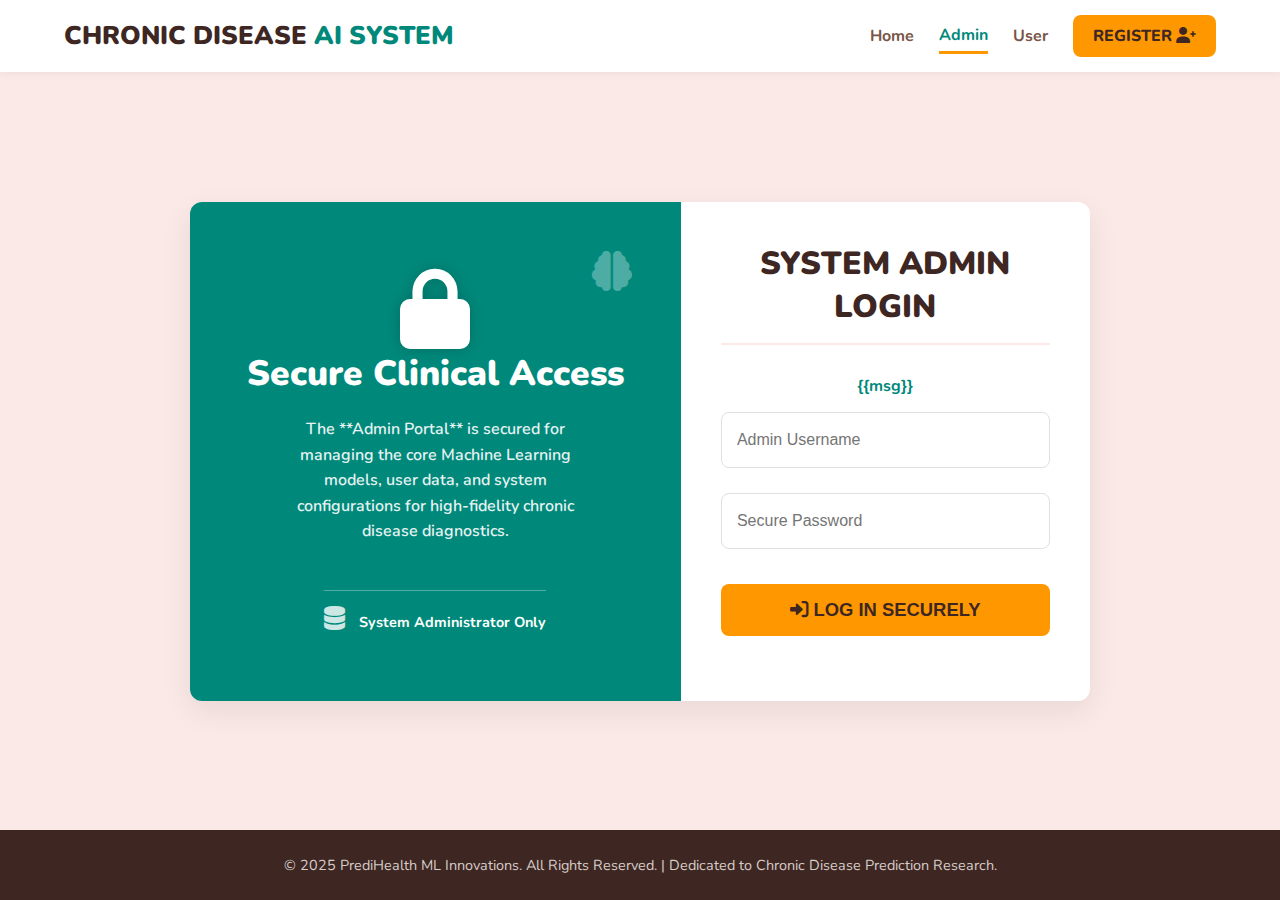
<file: AdminLogin.html>
<!DOCTYPE html>
<html lang="en">

<head>
    <meta charset="utf-8">
    <!-- Updated Title to be concise and reference the new project -->
    <title>Admin Login - Chronic Disease AI System</title>
    <meta name="viewport" content="width=device-width, initial-scale=1.0">
    <meta name="description" content="Admin Login Portal for Chronic Disease Prediction using Machine Learning.">
    
    <!-- Using Nunito font for consistency with the dashboard -->
    <link rel="preconnect" href="https://fonts.googleapis.com">
    <link rel="preconnect" href="https://fonts.gstatic.com" crossorigin>
    <link href="https://fonts.googleapis.com/css2?family=Nunito:wght@400;600;700;800;900&display=swap" rel="stylesheet"> 
    <link href="https://cdnjs.cloudflare.com/ajax/libs/font-awesome/6.0.0-beta3/css/all.min.css" rel="stylesheet">

    <style>
        /* 🎨 Design Variables (Warm/Organic Palette from Style 3) */
        :root {
            --primary-color: #00897b; /* Deep Teal/Mint (Earthy & Trustworthy) */
            --secondary-color: #ff9800; /* Warm Orange/Amber Accent for buttons/icons */
            --text-dark: #3e2723; /* Deep Brown/Coffee for high contrast text and footer */
            --text-light: #795548; /* Softer Brown for body text */
            --bg-neutral: #fbe9e7; /* Very Light Peach/Warm Background */
            --bg-card: #ffffff; /* White card background */
            --border-color: #e0e0e0; /* Softer border */
            --shadow-light: 0 10px 30px rgba(0, 0, 0, 0.08); /* Softer shadow */
            --font-heading: 'Nunito', sans-serif;
            --font-body: 'Nunito', sans-serif;
        }

        /* 🧹 Global Styles */
        * {
            box-sizing: border-box;
            margin: 0;
            padding: 0;
        }

        body {
            font-family: var(--font-body);
            /* Soft background matching the dashboard */
            background-color: var(--bg-neutral); 
            display: flex;
            flex-direction: column;
            min-height: 100vh;
            color: var(--text-light); /* Softer base text color */
        }

        .container {
            width: 90%;
            max-width: 1200px;
            margin: 0 auto;
        }

        /* --- 1. Navbar --- */
        .navbar {
            background-color: var(--bg-card);
            box-shadow: 0 2px 8px rgba(0, 0, 0, 0.05); 
            padding: 15px 0; /* Slightly reduced padding */
        }
        .navbar-content {
            display: flex;
            justify-content: space-between;
            align-items: center;
        }
        /* Updated Logo/Title Style (Removed verbose title) */
        .logo h1 {
            font-family: var(--font-heading);
            font-size: 1.6rem; /* Larger logo font */
            color: var(--text-dark);
            line-height: 1.2;
            margin: 0;
            font-weight: 900;
        }
        .logo h1 span {
            color: var(--primary-color); /* Teal accent */
        }
        .nav-links {
            display: flex;
            gap: 25px;
            align-items: center;
        }
        .nav-links a {
            color: var(--text-light); /* Softer brown links */
            text-decoration: none;
            font-weight: 700;
            padding: 5px 0;
            transition: color 0.3s, border-bottom 0.3s;
        }
        .nav-links a:hover {
            color: var(--primary-color);
        }
        .nav-links .active {
            color: var(--primary-color);
            border-bottom: 3px solid var(--secondary-color); /* Orange active line */
        }
        .nav-links a[href="/register"] {
            background-color: var(--secondary-color); /* Orange register button */
            color: var(--text-dark); /* Dark text for contrast */
            padding: 10px 20px;
            border-radius: 8px;
            font-weight: 800;
            text-transform: uppercase;
            transition: background-color 0.3s;
            border-bottom: none !important;
        }
        .nav-links a[href="/register"]:hover {
            background-color: #ffb300;
            color: var(--text-dark);
        }


        /* --- 2. Main Login Content --- */
        .main-content {
            flex-grow: 1;
            display: flex;
            justify-content: center;
            align-items: center;
            padding: 40px 0;
        }
        .login-card {
            background: var(--bg-card);
            border-radius: 12px; 
            box-shadow: var(--shadow-light);
            width: 100%;
            max-width: 900px;
            display: grid;
            grid-template-columns: 1.2fr 1fr;
            overflow: hidden;
        }

        /* Left Side: Visual/Branding */
        .login-visual {
            background: var(--primary-color); /* Deep Teal background */
            padding: 40px;
            display: flex;
            flex-direction: column;
            justify-content: center;
            align-items: center;
            color: white;
            text-align: center;
            position: relative;
            overflow: hidden;
        }
        .login-visual h2 {
            color: white;
            font-family: var(--font-heading);
            font-size: 2.2rem;
            margin-bottom: 20px;
            font-weight: 900;
        }
        .login-visual p {
            font-weight: 600;
            opacity: 0.9;
            margin-bottom: 30px;
            line-height: 1.6;
            max-width: 80%;
        }
        .lock-icon {
            font-size: 5rem;
            color: var(--bg-card);
            text-shadow: 0 0 15px rgba(0, 0, 0, 0.2);
        }
        .sub-icon {
            font-size: 2.5rem;
            color: var(--secondary-color); /* Orange Sub-icon */
            opacity: 0.9;
        }

        /* Right Side: Form */
        .login-form-wrapper {
            padding: 40px;
            display: flex;
            flex-direction: column;
            justify-content: center;
        }
        .form-title {
            font-family: var(--font-heading);
            font-size: 2rem; 
            font-weight: 900;
            color: var(--text-dark);
            margin-bottom: 30px;
            text-align: center;
            border-bottom: 2px solid var(--bg-neutral); /* Soft Divider */
            padding-bottom: 15px;
        }
        .form-group {
            margin-bottom: 25px;
        }
        .form-control {
            width: 100%;
            padding: 18px 15px;
            border: 1px solid var(--border-color);
            border-radius: 8px;
            font-size: 1rem;
            transition: border-color 0.3s, box-shadow 0.3s;
        }
        .form-control:focus {
            border-color: var(--primary-color); /* Teal focus ring */
            box-shadow: 0 0 0 0.25rem rgba(0, 137, 123, 0.2);
            outline: none;
        }
        .btn-submit {
            background-color: var(--secondary-color); /* Orange submit button */
            color: var(--text-dark);
            padding: 15px;
            border: none;
            border-radius: 8px;
            font-weight: 900;
            font-size: 1.15rem;
            width: 100%;
            cursor: pointer;
            text-transform: uppercase;
            transition: background-color 0.3s, transform 0.1s;
        }
        .btn-submit:hover {
            background-color: #ffb300;
            transform: translateY(-1px);
        }
        .error-message {
            color: var(--primary-color); /* Teal error message */
            text-align: center;
            margin-bottom: 15px;
            font-weight: 700;
        }
        
        /* --- 3. Footer --- */
        .footer {
            background-color: var(--text-dark); /* Deep Brown Footer */
            color: #d7ccc8; /* Light contrast text */
            padding: 25px 0;
            text-align: center;
            font-size: 0.9rem;
            margin-top: auto;
        }

        /* 📱 Responsive Design */
        @media (max-width: 768px) {
            .login-card {
                grid-template-columns: 1fr;
                max-width: 450px;
            }
            .login-visual {
                display: none; 
            }
            .form-title {
                font-size: 1.8rem;
            }
        }
    </style>
</head>

<body>

    <nav class="navbar">
        <div class="container navbar-content">
            <div class="logo">
                <!-- Simplified Title -->
                <h1>CHRONIC DISEASE <span>AI SYSTEM</span></h1>
            </div>
            
            <div class="nav-links">
                <a href="/">Home</a>
                <a href="/adminlogin" class="active">Admin</a>
                <a href="/userlogin">User</a>
                <a href="/register" class="btn-register">
                    Register <i class="fas fa-user-plus"></i>
                </a>
            </div>
        </div>
    </nav>
    <div class="main-content">
        <div class="login-card">
            
            <div class="login-visual">
                <div class="icon-set">
                    <i class="fas fa-lock lock-icon"></i>
                    <i class="fas fa-brain sub-icon" style="position: absolute; top: 10%; right: 10%; opacity: 0.3; color: white;"></i>
                </div>
                <h2>Secure Clinical Access</h2>
                <!-- Updated description -->
                <p>The **Admin Portal** is secured for managing the core Machine Learning models, user data, and system configurations for high-fidelity chronic disease diagnostics.</p>
                <div style="margin-top: 15px; border-top: 1px solid rgba(255, 255, 255, 0.3); padding-top: 15px;">
                    <i class="fas fa-database" style="font-size: 1.5rem; opacity: 0.8;"></i>
                    <span style="font-size: 0.9rem; font-weight: 700; margin-left: 10px;">System Administrator Only</span>
                </div>
            </div>
            
            <div class="login-form-wrapper">
                <h3 class="form-title">SYSTEM ADMIN LOGIN</h3>
                
                <div class="error-message">{{msg}}</div>

                <form method="post" action="/AdminAction">
                    <div class="form-group">
                        <input type="text" class="form-control" name="username" placeholder="Admin Username" required>
                    </div>

                    <div class="form-group">
                        <input type="password" class="form-control" name="password" placeholder="Secure Password" required>
                    </div>

                    <div class="form-group" style="margin-top: 35px;">
                        <button class="btn-submit" type="submit">
                            <i class="fas fa-sign-in-alt me-2"></i> Log In Securely
                        </button>
                    </div>
                </form>
            </div>
        </div>
    </div>
    <div class="footer">
        &copy; 2025 PrediHealth ML Innovations. All Rights Reserved. | Dedicated to Chronic Disease Prediction Research.
    </div>
    </body>

</html>
</file>
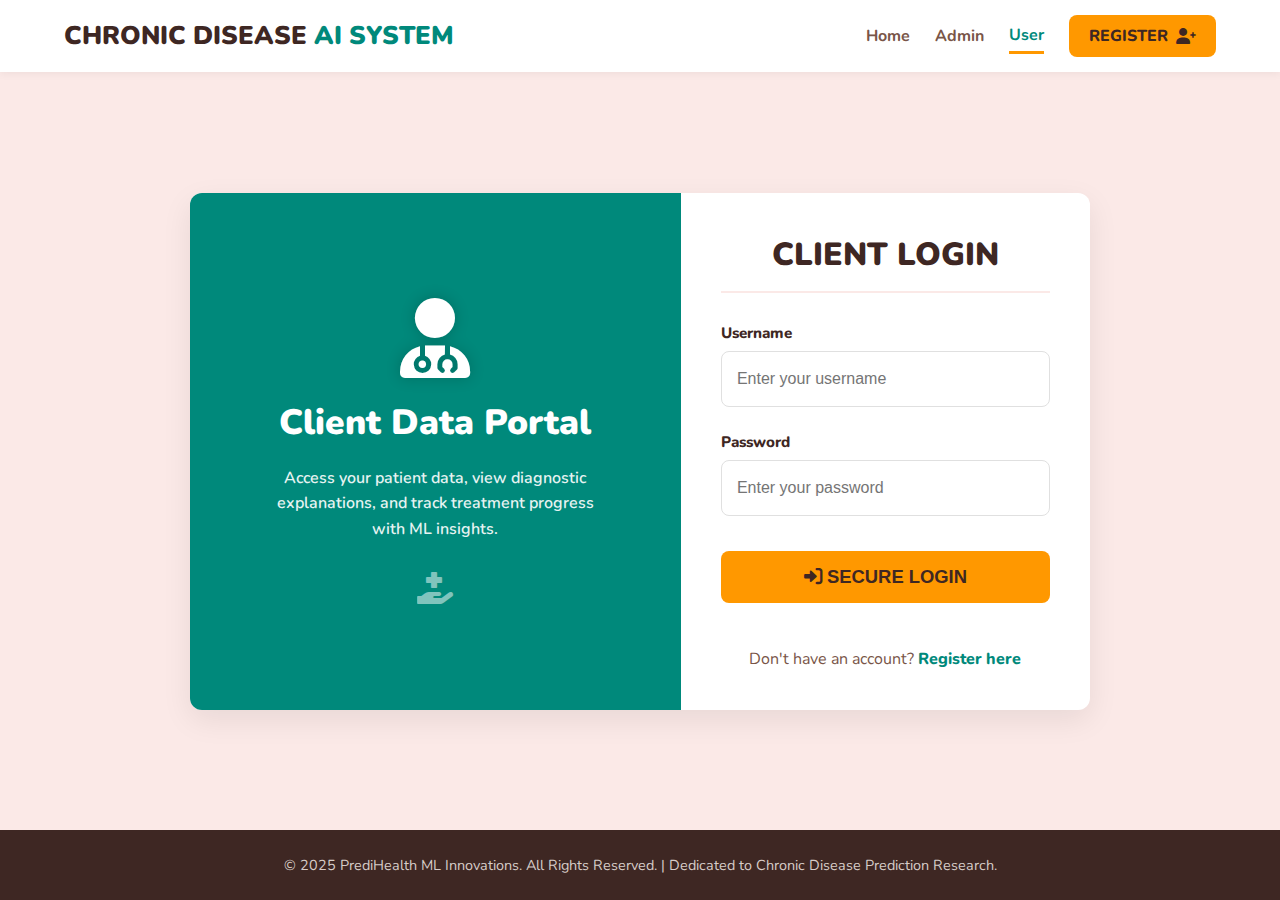
<file: Login.html>
<!DOCTYPE html>
<html lang="en">

<head>
    <meta charset="utf-8">
    <!-- Updated Title to be concise and reference the new project -->
    <title>Client Login - Chronic Disease AI System</title>
    <meta name="viewport" content="width=device-width, initial-scale=1.0">
    <meta name="description" content="User/Client Login Portal for Chronic Disease Prediction using Machine Learning.">
    
    <!-- Using Nunito font for consistency across the application -->
    <link rel="preconnect" href="https://fonts.googleapis.com">
    <link rel="preconnect" href="https://fonts.gstatic.com" crossorigin>
    <link href="https://fonts.googleapis.com/css2?family=Nunito:wght@400;600;700;800;900&display=swap" rel="stylesheet"> 
    <link href="https://cdnjs.cloudflare.com/ajax/libs/font-awesome/6.0.0-beta3/css/all.min.css" rel="stylesheet">

    <style>
        /* 🎨 Design Variables (Warm/Organic Palette - Deep Teal & Orange) */
        :root {
            --primary-color: #00897b; /* Deep Teal/Mint (Earthy & Trustworthy) */
            --secondary-color: #ff9800; /* Warm Orange/Amber Accent for buttons/icons */
            --text-dark: #3e2723; /* Deep Brown/Coffee for high contrast text and footer */
            --text-light: #795548; /* Softer Brown for body text */
            --bg-neutral: #fbe9e7; /* Very Light Peach/Warm Background */
            --bg-card: #ffffff; /* White card background */
            --border-color: #e0e0e0; /* Softer border */
            --shadow-light: 0 10px 30px rgba(0, 0, 0, 0.08); /* Softer shadow */
            --font-heading: 'Nunito', sans-serif;
            --font-body: 'Nunito', sans-serif;
        }

        /* 🧹 Global Styles */
        * {
            box-sizing: border-box;
            margin: 0;
            padding: 0;
        }

        body {
            font-family: var(--font-body);
            background-color: var(--bg-neutral); 
            display: flex;
            flex-direction: column;
            min-height: 100vh;
            color: var(--text-light);
        }

        .container {
            width: 90%;
            max-width: 1200px;
            margin: 0 auto;
        }

        /* --- 1. Navbar --- */
        .navbar {
            background-color: var(--bg-card);
            box-shadow: 0 2px 8px rgba(0, 0, 0, 0.05); 
            padding: 15px 0;
        }
        .navbar-content {
            display: flex;
            justify-content: space-between;
            align-items: center;
        }
        .logo h1 {
            font-family: var(--font-heading);
            font-size: 1.6rem;
            color: var(--text-dark);
            line-height: 1.2;
            margin: 0;
            font-weight: 900;
        }
        .logo h1 span {
            color: var(--primary-color); 
        }
        .nav-links {
            display: flex;
            gap: 25px;
            align-items: center;
        }
        .nav-links a {
            color: var(--text-light);
            text-decoration: none;
            font-weight: 700;
            padding: 5px 0;
            transition: color 0.3s, border-bottom 0.3s;
        }
        .nav-links a:hover {
            color: var(--primary-color);
        }
        .nav-links .active {
            color: var(--primary-color);
            border-bottom: 3px solid var(--secondary-color); /* Orange active line */
        }
        /* Style the Register link as a clear button */
        .nav-links a[href="/register"] {
            background-color: var(--secondary-color);
            color: var(--text-dark);
            padding: 10px 20px;
            border-radius: 8px;
            font-weight: 800;
            text-transform: uppercase;
            transition: background-color 0.3s;
            border-bottom: none !important;
            display: flex; /* Ensure register link text is centered/aligned */
            align-items: center;
            gap: 8px;
        }
        .nav-links a[href="/register"]:hover {
            background-color: #ffb300;
            color: var(--text-dark);
        }


        /* --- 2. Main Login Content (Centered and Rich) --- */
        .main-content {
            flex-grow: 1;
            display: flex;
            justify-content: center;
            align-items: center;
            padding: 40px 0;
        }
        .login-card {
            background: var(--bg-card);
            border-radius: 12px;
            box-shadow: var(--shadow-light);
            width: 100%;
            max-width: 900px;
            /* Layout: Visual (Left, Wider) | Form (Right, Narrower) */
            grid-template-columns: 1.2fr 1fr;
            display: grid;
            overflow: hidden;
        }

        /* Left Side: Visual/Branding */
        .login-visual {
            background: var(--primary-color); /* Deep Teal background */
            padding: 40px;
            display: flex;
            flex-direction: column;
            justify-content: center;
            align-items: center;
            color: white;
            text-align: center;
            position: relative;
            overflow: hidden;
        }
        .login-visual h2 {
            color: white;
            font-family: var(--font-heading);
            font-size: 2.2rem;
            margin-bottom: 20px;
            font-weight: 900;
        }
        .login-visual p {
            font-weight: 600;
            opacity: 0.9;
            margin-bottom: 30px;
            line-height: 1.6;
            max-width: 80%;
        }
        .icon-main {
            font-size: 5rem;
            color: var(--bg-card); 
            margin-bottom: 20px;
            text-shadow: 0 0 15px rgba(0, 0, 0, 0.2);
        }

        /* Right Side: Form */
        .login-form-wrapper {
            padding: 40px;
            display: flex;
            flex-direction: column;
            justify-content: center;
        }
        .form-title {
            font-family: var(--font-heading);
            font-size: 2rem; 
            font-weight: 900;
            color: var(--text-dark);
            margin-bottom: 30px;
            text-align: center;
            border-bottom: 2px solid var(--bg-neutral); 
            padding-bottom: 15px;
        }
        .form-group {
            margin-bottom: 25px;
        }
        .form-label {
            font-weight: 800;
            color: var(--text-dark);
            margin-bottom: 8px;
            display: block;
            font-size: 0.95rem;
        }
        .form-control {
            width: 100%;
            padding: 18px 15px; /* Taller inputs */
            border: 1px solid var(--border-color);
            border-radius: 8px;
            font-size: 1rem;
            transition: border-color 0.3s, box-shadow 0.3s;
        }
        .form-control:focus {
            border-color: var(--primary-color);
            box-shadow: 0 0 0 0.25rem rgba(0, 137, 123, 0.2);
            outline: none;
        }
        .btn-submit {
            background-color: var(--secondary-color); /* Orange submit button */
            color: var(--text-dark);
            padding: 15px;
            border: none;
            border-radius: 8px;
            font-weight: 900;
            font-size: 1.15rem;
            width: 100%;
            cursor: pointer;
            text-transform: uppercase;
            transition: background-color 0.3s, transform 0.1s;
        }
        .btn-submit:hover {
            background-color: #ffb300;
            transform: translateY(-1px);
        }
        .register-link {
            text-align: center;
            margin-top: 20px;
        }
        .register-link a {
            color: var(--primary-color);
            font-weight: 800;
            text-decoration: none;
        }

        /* --- 3. Footer --- */
        .footer {
            background-color: var(--text-dark); /* Deep Brown Footer */
            color: #d7ccc8; 
            padding: 25px 0;
            text-align: center;
            font-size: 0.9rem;
            margin-top: auto;
        }

        /* 📱 Responsive Design */
        @media (max-width: 768px) {
            .login-card {
                grid-template-columns: 1fr;
                max-width: 450px;
            }
            .login-visual {
                display: none; 
            }
            .form-title {
                font-size: 1.8rem;
            }
        }
    </style>
</head>

<body>

    <nav class="navbar">
        <div class="container navbar-content">
            <div class="logo">
                <!-- Simplified Title -->
                <h1>CHRONIC DISEASE <span>AI SYSTEM</span></h1>
            </div>
            
            <div class="nav-links">
                <a href="/">Home</a>
                <a href="/adminlogin">Admin</a>
                <a href="/login" class="active">User</a>
                <a href="/register" >
                    Register <i class="fas fa-user-plus"></i>
                </a>
            </div>
        </div>
    </nav>
    <div class="main-content">
        <div class="login-card">
            
            <div class="login-visual">
                <i class="fas fa-user-md icon-main"></i>
                <h2>Client Data Portal</h2>
                <p>Access your patient data, view diagnostic explanations, and track treatment progress with ML insights.</p>
                <i class="fas fa-hand-holding-medical" style="font-size: 2rem; opacity: 0.5;"></i>
            </div>
            
            <div class="login-form-wrapper">
                <h3 class="form-title">CLIENT LOGIN</h3>
                
                <form method="POST" action="/UserAction">
                    <div class="form-group">
                        <label for="username" class="form-label">Username</label>
                        <input type="text" class="form-control" id="username" name="username" placeholder="Enter your username" required>
                    </div>

                    <div class="form-group">
                        <label for="password" class="form-label">Password</label>
                        <input type="password" class="form-control" id="password" name="password" placeholder="Enter your password" required>
                    </div>

                    <div class="form-group" style="margin-top: 35px;">
                        <button type="submit" class="btn-submit">
                            <i class="fas fa-sign-in-alt me-2"></i> Secure Login
                        </button>
                    </div>
                </form>

                <div class="register-link">
                    <p class="text-muted">Don't have an account? <a href="/register">Register here</a></p>
                </div>
            </div>
        </div>
    </div>
    <div class="footer">
        &copy; 2025 PrediHealth ML Innovations. All Rights Reserved. | Dedicated to Chronic Disease Prediction Research.
    </div>
    </body>

</html>
</file>
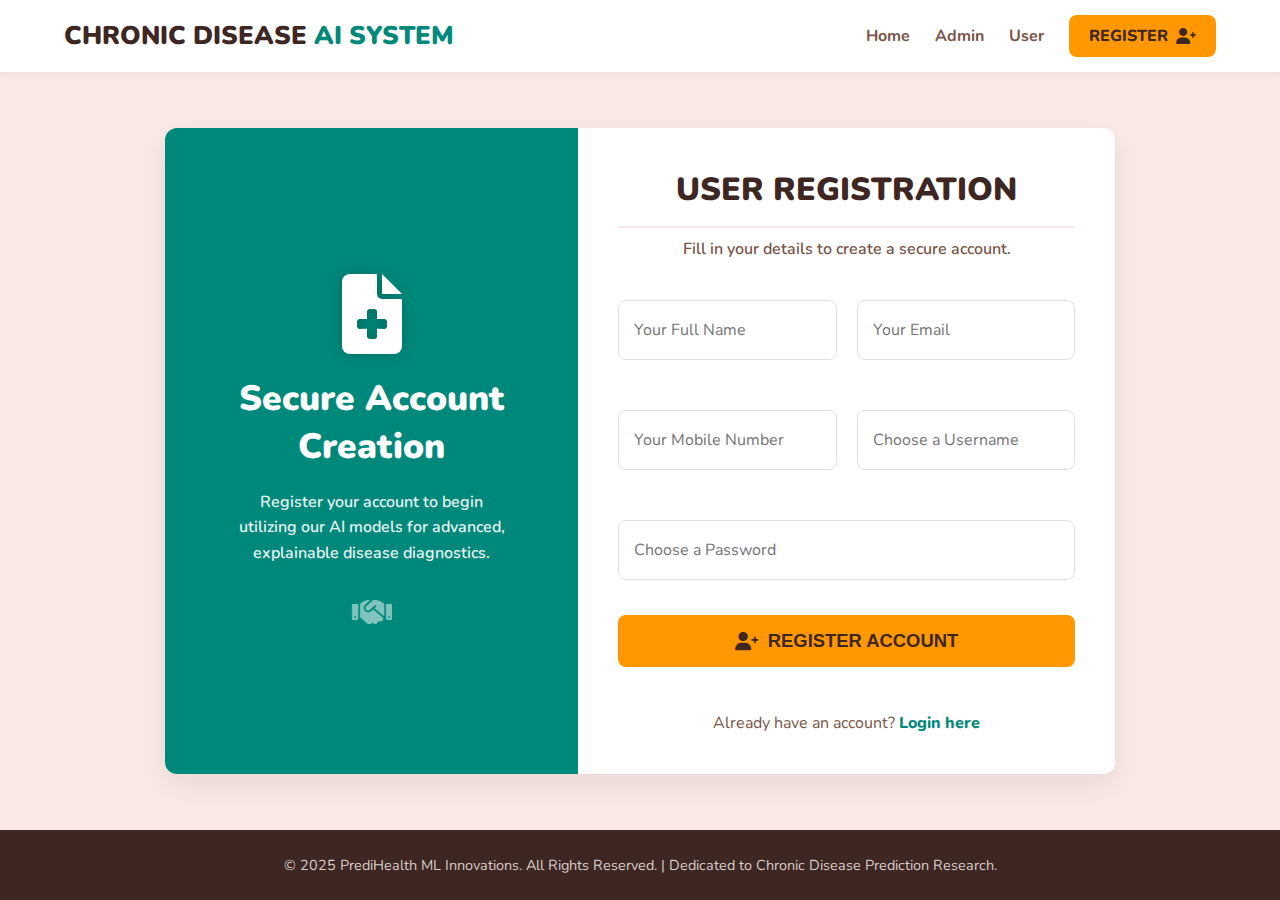
<file: Register.html>
<!DOCTYPE html>
<html lang="en">

<head>
    <meta charset="utf-8">
    <title>User Registration - Chronic Disease AI System</title>
    <meta name="viewport" content="width=device-width, initial-scale=1.0">
    <meta name="description" content="User Registration Portal for Chronic Disease Prediction using Machine Learning.">
    
    <!-- Using Nunito font for consistency across the application -->
    <link rel="preconnect" href="https://fonts.googleapis.com">
    <link rel="preconnect" href="https://fonts.gstatic.com" crossorigin>
    <link href="https://fonts.googleapis.com/css2?family=Nunito:wght@400;600;700;800;900&display=swap" rel="stylesheet"> 
    <link href="https://cdnjs.cloudflare.com/ajax/libs/font-awesome/6.0.0-beta3/css/all.min.css" rel="stylesheet">

    <style>
        /* 🎨 Design Variables (Matching Deep Teal & Orange Palette) */
        :root {
            --primary-color: #00897b; /* Deep Teal/Mint (Earthy & Trustworthy) */
            --secondary-color: #ff9800; /* Warm Orange/Amber Accent for buttons/icons */
            --text-dark: #3e2723; /* Deep Brown/Coffee for high contrast text and footer */
            --text-light: #795548; /* Softer Brown for body text */
            --bg-neutral: #fbe9e7; /* Very Light Peach/Warm Background */
            --bg-card: #ffffff; /* White card background */
            --border-color: #e0e0e0; /* Softer border */
            --shadow-light: 0 10px 30px rgba(0, 0, 0, 0.08); /* Softer shadow */
            --font-heading: 'Nunito', sans-serif;
            --font-body: 'Nunito', sans-serif;
        }

        /* 🧹 Global Styles */
        * {
            box-sizing: border-box;
            margin: 0;
            padding: 0;
        }

        body {
            font-family: var(--font-body);
            background-color: var(--bg-neutral); 
            display: flex;
            flex-direction: column;
            min-height: 100vh;
            color: var(--text-light);
        }

        .container {
            width: 90%;
            max-width: 1200px;
            margin: 0 auto;
        }

        /* --- 1. Navbar --- */
        .navbar {
            background-color: var(--bg-card);
            box-shadow: 0 2px 8px rgba(0, 0, 0, 0.05); 
            padding: 15px 0;
        }
        .navbar-content {
            display: flex;
            justify-content: space-between;
            align-items: center;
            width: 90%;
            max-width: 1200px;
            margin: 0 auto;
        }
        .logo h1 {
            font-family: var(--font-heading);
            font-size: 1.6rem;
            color: var(--text-dark);
            line-height: 1.2;
            margin: 0;
            font-weight: 900;
        }
        .logo h1 span {
            color: var(--primary-color); 
        }
        .nav-links {
            display: flex;
            gap: 25px;
            align-items: center;
        }
        .nav-links a {
            color: var(--text-light);
            text-decoration: none;
            font-weight: 700;
            padding: 5px 0;
            transition: color 0.3s, border-bottom 0.3s;
        }
        .nav-links a:hover {
            color: var(--primary-color);
        }
        .nav-links .active {
            color: var(--primary-color);
            border-bottom: 3px solid var(--secondary-color); /* Orange active line */
        }
        /* Style the Register link as a clear button */
        .nav-links a[href="/register"] {
            background-color: var(--secondary-color);
            color: var(--text-dark);
            padding: 10px 20px;
            border-radius: 8px;
            font-weight: 800;
            text-transform: uppercase;
            transition: background-color 0.3s;
            border-bottom: none !important;
            display: flex; 
            align-items: center;
            gap: 8px;
        }
        .nav-links a[href="/register"]:hover {
            background-color: #ffb300;
            color: var(--text-dark);
        }

        /* --- 2. Main Registration Content (Centered and Rich) --- */
        .main-content {
            flex-grow: 1;
            display: flex;
            justify-content: center;
            align-items: center;
            padding: 40px 0;
        }
        .reg-card {
            background: var(--bg-card);
            border-radius: 12px;
            box-shadow: var(--shadow-light);
            width: 100%;
            max-width: 950px; 
            display: grid;
            grid-template-columns: 1fr 1.3fr; /* Form column is wider */
            overflow: hidden;
        }

        /* Left Side: Visual/Branding (Deep Teal) */
        .reg-visual {
            background: var(--primary-color);
            padding: 40px;
            display: flex;
            flex-direction: column;
            justify-content: center;
            align-items: center;
            color: white;
            text-align: center;
            position: relative;
            overflow: hidden;
        }
        .reg-visual h2 {
            color: white;
            font-family: var(--font-heading);
            font-size: 2.2rem;
            margin-bottom: 20px;
            font-weight: 900;
        }
        .reg-visual p {
            font-weight: 600;
            opacity: 0.9;
            margin-bottom: 30px;
            line-height: 1.6;
            max-width: 80%;
        }
        .icon-main {
            font-size: 5rem;
            color: var(--bg-card); 
            margin-bottom: 20px;
            text-shadow: 0 0 15px rgba(0, 0, 0, 0.2);
        }

        /* Right Side: Form */
        .reg-form-wrapper {
            padding: 40px;
            display: flex;
            flex-direction: column;
            justify-content: center;
        }
        .form-title {
            font-family: var(--font-heading);
            font-size: 2rem; 
            font-weight: 900;
            color: var(--text-dark);
            margin-bottom: 10px;
            text-align: center;
            border-bottom: 2px solid var(--bg-neutral); 
            padding-bottom: 15px;
        }
        .form-subtitle {
            text-align: center;
            color: var(--text-light);
            margin-bottom: 25px;
            font-weight: 600;
        }
        .error-message {
            color: var(--secondary-color); /* Use orange for error/messages */
            text-align: center;
            margin-bottom: 15px;
            font-weight: 800;
        }
        .form-group {
            margin-bottom: 25px;
        }
        .form-control {
            width: 100%;
            padding: 18px 15px; /* Taller inputs matching Login page */
            border: 1px solid var(--border-color);
            border-radius: 8px;
            font-size: 1rem;
            font-family: var(--font-body);
            transition: border-color 0.3s, box-shadow 0.3s;
        }
        .form-control:focus {
            border-color: var(--primary-color);
            box-shadow: 0 0 0 0.25rem rgba(0, 137, 123, 0.2);
            outline: none;
        }
        .btn-submit {
            background-color: var(--secondary-color); /* Orange submit button */
            color: var(--text-dark);
            padding: 15px;
            border: none;
            border-radius: 8px;
            font-weight: 900;
            font-size: 1.15rem;
            width: 100%;
            cursor: pointer;
            text-transform: uppercase;
            transition: background-color 0.3s, transform 0.1s;
            display: flex;
            justify-content: center;
            align-items: center;
            gap: 10px;
        }
        .btn-submit:hover {
            background-color: #ffb300;
            transform: translateY(-1px);
        }
        .login-link {
            text-align: center;
            margin-top: 20px;
        }
        .login-link a {
            color: var(--primary-color);
            font-weight: 800;
            text-decoration: none;
        }
        .form-row {
            display: flex;
            gap: 20px;
            margin-bottom: 25px; /* Added spacing to rows */
        }
        .form-row > div {
            flex: 1;
        }


        /* --- 3. Footer --- */
        .footer {
            background-color: var(--text-dark); /* Deep Brown Footer */
            color: #d7ccc8; 
            padding: 25px 0;
            text-align: center;
            font-size: 0.9rem;
            margin-top: auto; 
        }

        /* 📱 Responsive Design */
        @media (max-width: 768px) {
            .reg-card {
                grid-template-columns: 1fr;
                max-width: 450px;
            }
            .reg-visual {
                display: none; 
            }
            .form-row {
                flex-direction: column;
                gap: 0;
            }
            .form-group {
                margin-bottom: 20px;
            }
        }
    </style>
</head>

<body>

    <nav class="navbar">
        <div class="navbar-content">
            <div class="logo">
                <h1>CHRONIC DISEASE <span>AI SYSTEM</span></h1>
            </div>
            
            <div class="nav-links">
                <a href="/">Home</a>
                <a href="/adminlogin">Admin</a>
                <a href="/userlogin">User</a>
                <a href="/register" class="active">
                    Register <i class="fas fa-user-plus"></i>
                </a>
            </div>
        </div>
    </nav>
    <div class="main-content">
        <div class="reg-card">
            
            <div class="reg-visual">
                <i class="fas fa-file-medical icon-main"></i>
                <h2>Secure Account Creation</h2>
                <p>Register your account to begin utilizing our AI models for advanced, explainable disease diagnostics.</p>
                <i class="fas fa-handshake" style="font-size: 2rem; opacity: 0.5;"></i>
            </div>
            
            <div class="reg-form-wrapper">
                <h3 class="form-title">USER REGISTRATION</h3>
                <p class="form-subtitle">Fill in your details to create a secure account.</p>
                
                <!-- Placeholder for server-side error message -->
                <div class="error-message"></div>

                <form method="post" action="/RegAction">
                    <div class="form-row">
                        <div class="form-group">
                            <input type="text" class="form-control" name="name" placeholder="Your Full Name" required>
                        </div>
                        <div class="form-group">
                            <input type="email" class="form-control" name="email" placeholder="Your Email" required>
                        </div>
                    </div>

                    <div class="form-row">
                        <div class="form-group">
                            <input type="tel" class="form-control" name="mobile" placeholder="Your Mobile Number" required>
                        </div>
                        <div class="form-group">
                            <input type="text" class="form-control" name="username" placeholder="Choose a Username" required>
                        </div>
                    </div>
                    
                    <div class="form-group">
                        <input type="password" class="form-control" name="password" placeholder="Choose a Password" required>
                    </div>

                    <div class="form-group" style="margin-top: 35px;">
                        <button class="btn-submit" type="submit">
                            <i class="fas fa-user-plus"></i> Register Account
                        </button>
                    </div>
                </form>

                <div class="login-link">
                    <p class="text-muted">Already have an account? <a href="/userlogin">Login here</a></p>
                </div>
            </div>
        </div>
    </div>
    <div class="footer">
        &copy; 2025 PrediHealth ML Innovations. All Rights Reserved. | Dedicated to Chronic Disease Prediction Research.
    </div>
    </body>

</html>
</file>
